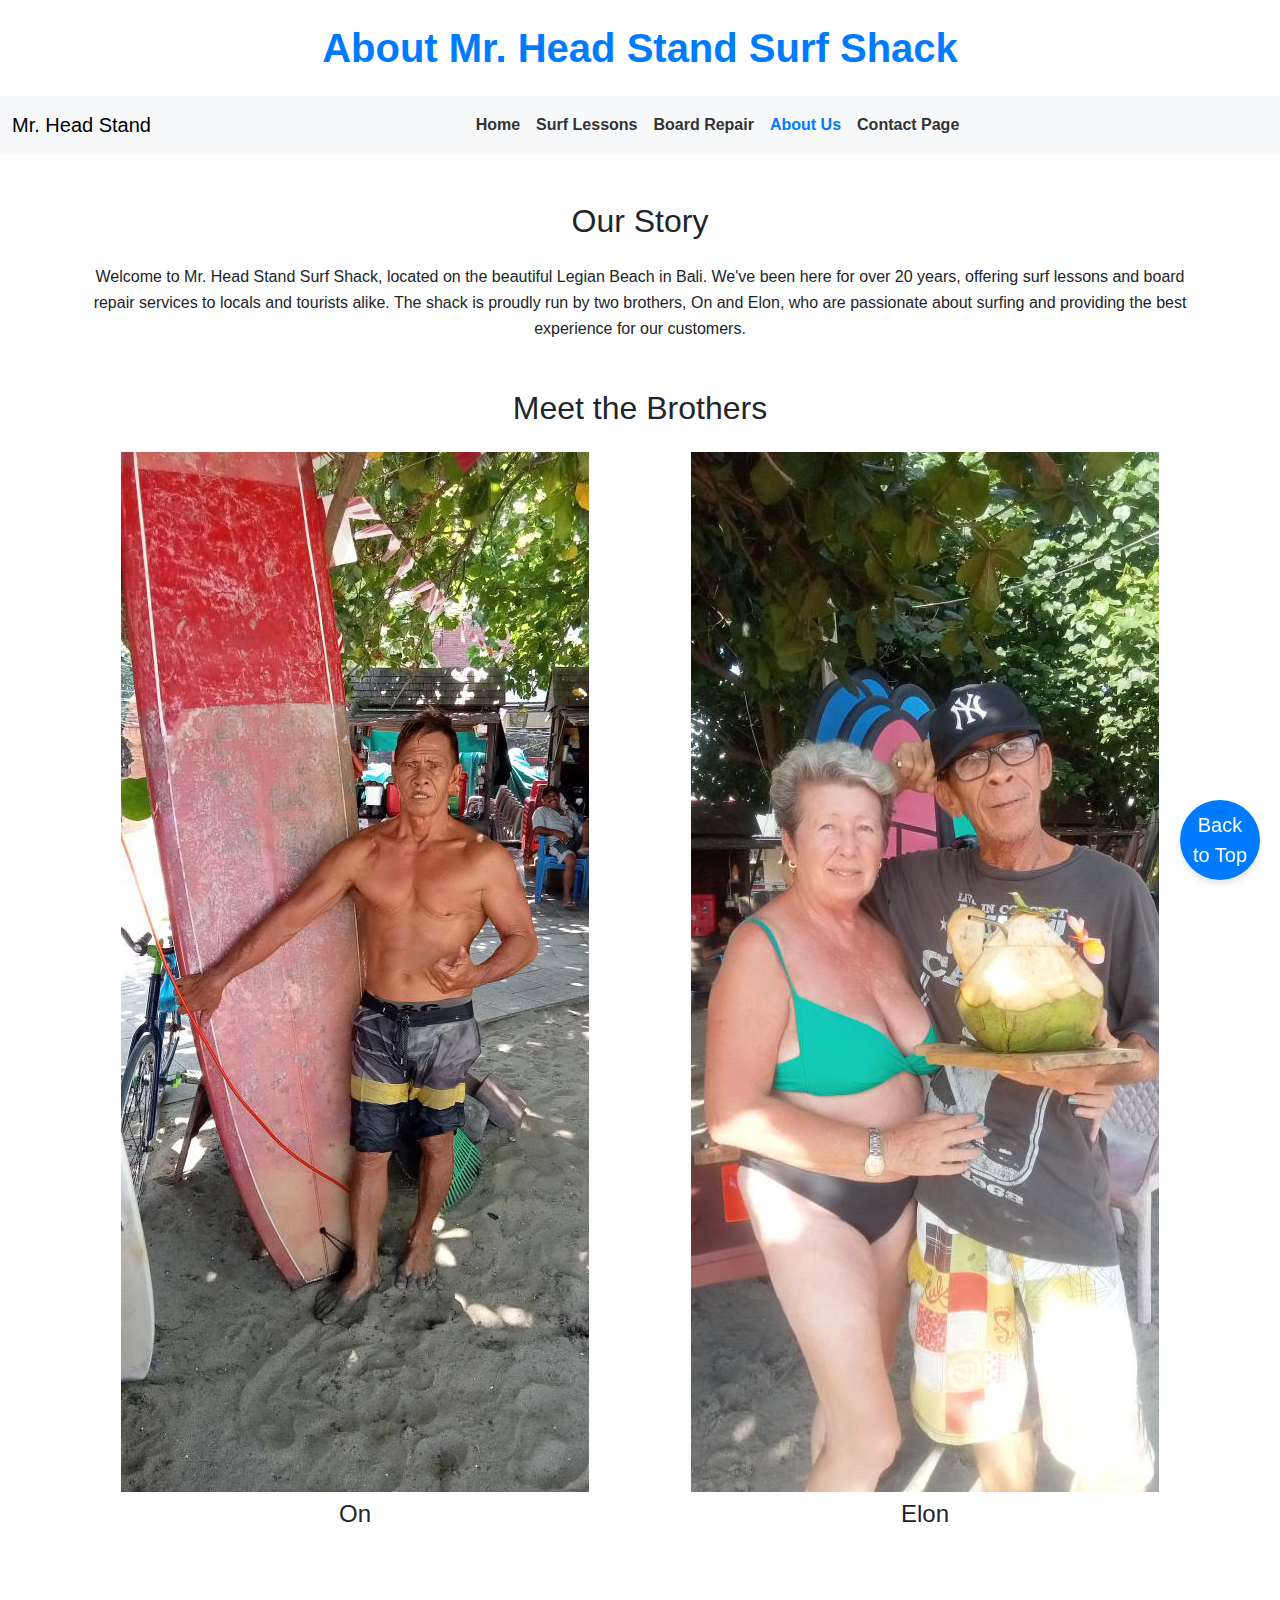
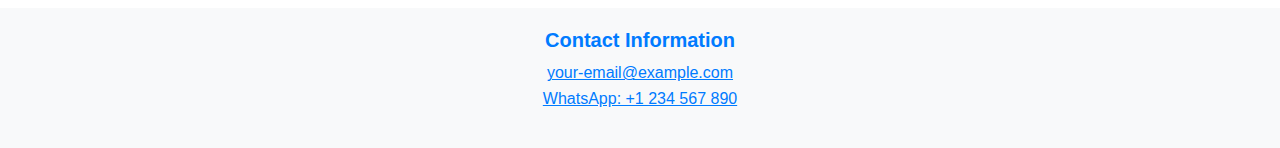
<file: about.html>
﻿<!doctype html>
<html lang="en">

<head>
    <meta charset="utf-8">
    <meta name="viewport" content="width=device-width, initial-scale=1">
    <title>About Us - Mr. Head Stand Surf Shack</title>
    <!-- Bootstrap CSS -->
    <link href="https://cdn.jsdelivr.net/npm/bootstrap@5.3.3/dist/css/bootstrap.min.css" rel="stylesheet" integrity="sha384-QWTKZyjpPEjISv5WaRU9OFeRpok6YctnYmDr5pNlyT2bRjXh0JMhjY6hW+ALEwIH" crossorigin="anonymous">
    <!-- Custom CSS -->
    <link href="styles.css" rel="stylesheet">
</head>

<body>

    <!-- Header -->
    <h1 class="text-center my-4">About Mr. Head Stand Surf Shack</h1>

    <!-- Navbar -->
    <nav class="navbar navbar-expand-lg bg-body-tertiary">
        <div class="container-fluid">
            <!-- Navbar brand (optional) -->
            <a class="navbar-brand" href="#">Mr. Head Stand</a>

            <!-- Toggler button for mobile -->
            <button class="navbar-toggler" type="button" data-bs-toggle="collapse" data-bs-target="#navbarSupportedContent" aria-controls="navbarSupportedContent" aria-expanded="false" aria-label="Toggle navigation">
                <span class="navbar-toggler-icon"></span>
            </button>

            <div class="collapse navbar-collapse" id="navbarSupportedContent">
                <ul class="navbar-nav mx-auto mb-2 mb-lg-0">
                    <li class="nav-item">
                        <a class="nav-link" href="index.html">Home</a>
                    </li>
                    <li class="nav-item">
                        <a class="nav-link" href="lessons.html">Surf Lessons</a>
                    </li>
                    <li class="nav-item">
                        <a class="nav-link" href="repair.html">Board Repair</a>
                    </li>
                    <li class="nav-item">
                        <a class="nav-link active" aria-current="page" href="about.html">About Us</a>
                    </li>
                    <li class="nav-item">
                        <a class="nav-link" href="contact.html">Contact Page</a>
                    </li>
                </ul>
            </div>
        </div>
    </nav>

    <!-- Introduction Section -->
    <div class="container my-5">
        <h2 class="text-center mb-4">Our Story</h2>
        <p class="text-center">
            Welcome to Mr. Head Stand Surf Shack, located on the beautiful Legian Beach in Bali. We've been here for over 20 years, offering surf lessons and board repair services to locals and tourists alike. The shack is proudly run by two brothers, On and Elon, who are passionate about surfing and providing the best experience for our customers.
        </p>
    </div>

    <!-- Brothers Section -->
    <div class="container my-5">
        <h2 class="text-center mb-4">Meet the Brothers</h2>
        <div class="row text-center">
            <div class="col-md-6 mb-4">
                <img src="img/on.jpeg" class="img-fluid" alt="On" style="max-width: 100%; height: auto;">
                <h4 class="mt-2">On</h4>
            </div>
            <div class="col-md-6 mb-4">
                <img src="img/elon.jpeg" class="img-fluid" alt="Elon" style="max-width: 100%; height: auto;">
                <h4 class="mt-2">Elon</h4>
            </div>
        </div>
    </div>

    <!-- Footer -->
    <footer class="footer">
        <div class="container">
            <h5>Contact Information</h5>
            <p>
                <a href="mailto:your-email@example.com">your-email@example.com</a><br>
                <a href="https://wa.me/1234567890" target="_blank">WhatsApp: +1 234 567 890</a>
            </p>
        </div>
    </footer>

    <!-- Back to Top Button -->
    <button class="btn btn-primary back-to-top" id="backToTopBtn">Back to Top</button>

    <!-- Bootstrap Bundle with Popper -->
    <script src="https://cdn.jsdelivr.net/npm/bootstrap@5.3.3/dist/js/bootstrap.bundle.min.js"></script>

    <!-- jQuery -->
    <script src="https://code.jquery.com/jquery-3.6.0.min.js"></script>

    <!-- Back to Top Button Script -->
    <script>
        $(window).scroll(function () {
            if ($(this).scrollTop() > 100) {
                $('#backToTopBtn').fadeIn();
            } else {
                $('#backToTopBtn').fadeOut();
            }
        });

        $('#backToTopBtn').click(function () {
            $('html, body').animate({ scrollTop: 0 }, 800);
            return false;
        });
    </script>

</body>

</html>
</file>
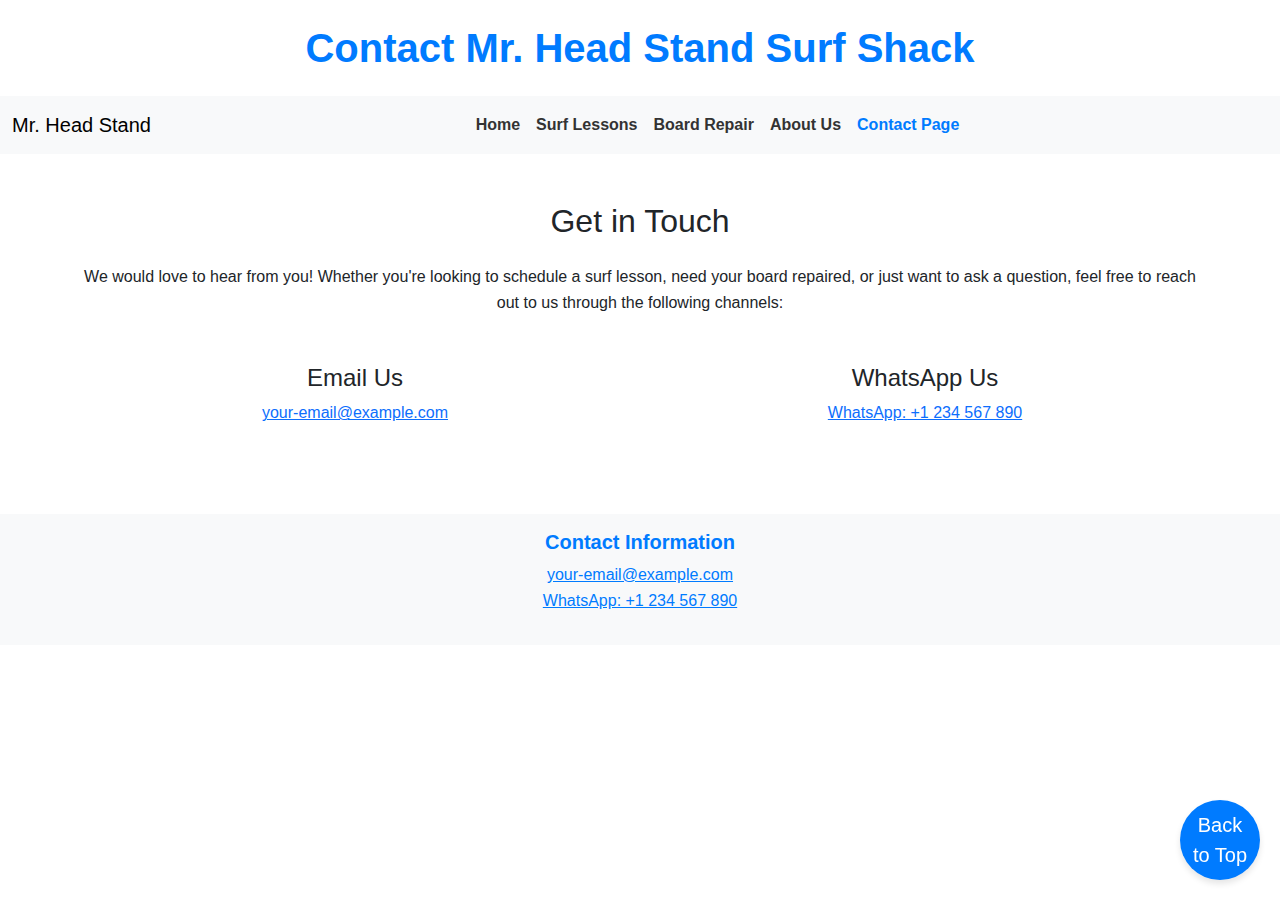
<file: contact.html>
﻿<!doctype html>
<html lang="en">

<head>
    <meta charset="utf-8">
    <meta name="viewport" content="width=device-width, initial-scale=1">
    <title>Contact Us - Mr. Head Stand Surf Shack</title>
    <!-- Bootstrap CSS -->
    <link href="https://cdn.jsdelivr.net/npm/bootstrap@5.3.3/dist/css/bootstrap.min.css" rel="stylesheet" integrity="sha384-QWTKZyjpPEjISv5WaRU9OFeRpok6YctnYmDr5pNlyT2bRjXh0JMhjY6hW+ALEwIH" crossorigin="anonymous">
    <!-- Custom CSS -->
    <link href="styles.css" rel="stylesheet">
</head>

<body>

    <!-- Header -->
    <h1 class="text-center my-4">Contact Mr. Head Stand Surf Shack</h1>

    <!-- Navbar -->
    <nav class="navbar navbar-expand-lg bg-body-tertiary">
        <div class="container-fluid">
            <!-- Navbar brand (optional) -->
            <a class="navbar-brand" href="#">Mr. Head Stand</a>

            <!-- Toggler button for mobile -->
            <button class="navbar-toggler" type="button" data-bs-toggle="collapse" data-bs-target="#navbarSupportedContent" aria-controls="navbarSupportedContent" aria-expanded="false" aria-label="Toggle navigation">
                <span class="navbar-toggler-icon"></span>
            </button>

            <div class="collapse navbar-collapse" id="navbarSupportedContent">
                <ul class="navbar-nav mx-auto mb-2 mb-lg-0">
                    <li class="nav-item">
                        <a class="nav-link" href="index.html">Home</a>
                    </li>
                    <li class="nav-item">
                        <a class="nav-link" href="lessons.html">Surf Lessons</a>
                    </li>
                    <li class="nav-item">
                        <a class="nav-link" href="repair.html">Board Repair</a>
                    </li>
                    <li class="nav-item">
                        <a class="nav-link" href="about.html">About Us</a>
                    </li>
                    <li class="nav-item">
                        <a class="nav-link active" aria-current="page" href="contact.html">Contact Page</a>
                    </li>
                </ul>
            </div>
        </div>
    </nav>

    <!-- Contact Information -->
    <div class="container my-5">
        <h2 class="text-center mb-4">Get in Touch</h2>
        <p class="text-center">
            We would love to hear from you! Whether you're looking to schedule a surf lesson, need your board repaired, or just want to ask a question, feel free to reach out to us through the following channels:
        </p>
    </div>

    <!-- Contact Details -->
    <div class="container text-center mb-5">
        <div class="row">
            <div class="col-md-6 mb-4">
                <h4>Email Us</h4>
                <p>
                    <a href="mailto:your-email@example.com">your-email@example.com</a>
                </p>
            </div>
            <div class="col-md-6 mb-4">
                <h4>WhatsApp Us</h4>
                <p>
                    <a href="https://wa.me/1234567890" target="_blank">WhatsApp: +1 234 567 890</a>
                </p>
            </div>
        </div>
    </div>

    <!-- Footer -->
    <footer class="footer mt-5 py-3 bg-light">
        <div class="container text-center">
            <h5>Contact Information</h5>
            <p>
                <a href="mailto:your-email@example.com">your-email@example.com</a><br>
                <a href="https://wa.me/1234567890" target="_blank">WhatsApp: +1 234 567 890</a>
            </p>
        </div>
    </footer>

    <!-- Back to Top Button -->
    <button class="btn btn-primary back-to-top" id="backToTopBtn">Back to Top</button>

    <!-- Bootstrap Bundle with Popper -->
    <script src="https://cdn.jsdelivr.net/npm/bootstrap@5.3.3/dist/js/bootstrap.bundle.min.js"></script>

    <!-- jQuery -->
    <script src="https://code.jquery.com/jquery-3.6.0.min.js"></script>

    <!-- Back to Top Button Script -->
    <script>
        $(window).scroll(function () {
            if ($(this).scrollTop() > 100) {
                $('#backToTopBtn').fadeIn();
            } else {
                $('#backToTopBtn').fadeOut();
            }
        });

        $('#backToTopBtn').click(function () {
            $('html, body').animate({ scrollTop: 0 }, 800);
            return false;
        });
    </script>

</body>

</html>
</file>
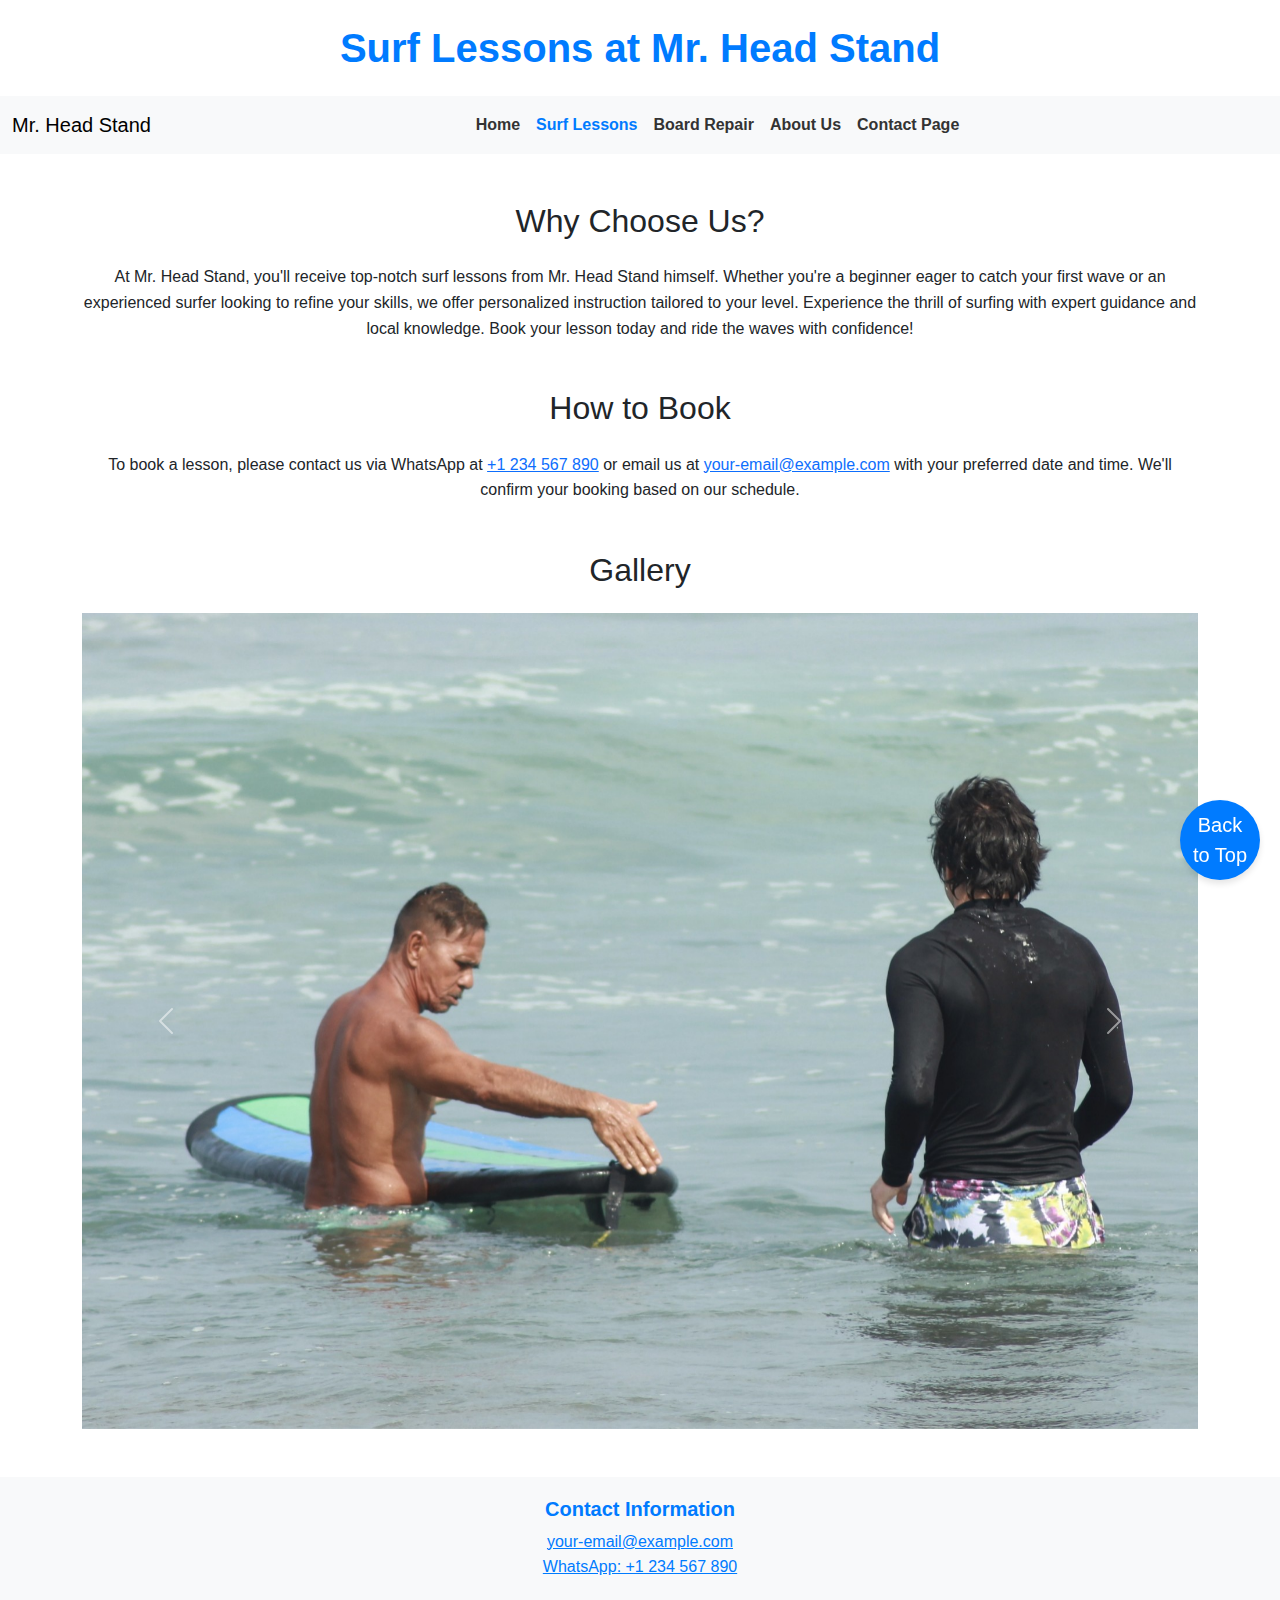
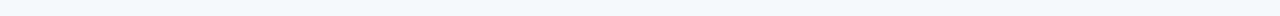
<file: lessons.html>
﻿<!doctype html>
<html lang="en">

<head>
    <meta charset="utf-8">
    <meta name="viewport" content="width=device-width, initial-scale=1">
    <title>Mr. Head Stand - Surf Lessons</title>
    <!-- Bootstrap CSS -->
    <link href="https://cdn.jsdelivr.net/npm/bootstrap@5.3.3/dist/css/bootstrap.min.css" rel="stylesheet" integrity="sha384-QWTKZyjpPEjISv5WaRU9OFeRpok6YctnYmDr5pNlyT2bRjXh0JMhjY6hW+ALEwIH" crossorigin="anonymous">
    <!-- Custom CSS -->
    <link href="styles.css" rel="stylesheet">
</head>

<body>

    <!-- Header -->
    <h1 class="text-center my-4">Surf Lessons at Mr. Head Stand</h1>

    <!-- Navbar -->
    <nav class="navbar navbar-expand-lg bg-body-tertiary">
        <div class="container-fluid">
            <!-- Navbar brand (optional) -->
            <a class="navbar-brand" href="#">Mr. Head Stand</a>

            <!-- Toggler button for mobile -->
            <button class="navbar-toggler" type="button" data-bs-toggle="collapse" data-bs-target="#navbarSupportedContent" aria-controls="navbarSupportedContent" aria-expanded="false" aria-label="Toggle navigation">
                <span class="navbar-toggler-icon"></span>
            </button>

            <div class="collapse navbar-collapse" id="navbarSupportedContent">
                <ul class="navbar-nav mx-auto mb-2 mb-lg-0">
                    <li class="nav-item">
                        <a class="nav-link" href="index.html">Home</a>
                    </li>
                    <li class="nav-item">
                        <a class="nav-link active" aria-current="page" href="lessons.html">Surf Lessons</a>
                    </li>
                    <li class="nav-item">
                        <a class="nav-link" href="repair.html">Board Repair</a>
                    </li>
                    <li class="nav-item">
                        <a class="nav-link" href="about.html">About Us</a>
                    </li>
                    <li class="nav-item">
                        <a class="nav-link" href="contact.html">Contact Page</a>
                    </li>
                </ul>
            </div>
        </div>
    </nav>

    <!-- Description -->
    <div class="container my-5">
        <h2 class="text-center mb-4">Why Choose Us?</h2>
        <p class="text-center">
            At Mr. Head Stand, you'll receive top-notch surf lessons from Mr. Head Stand himself. Whether you're a beginner eager to catch your first wave or an experienced surfer looking to refine your skills, we offer personalized instruction tailored to your level. Experience the thrill of surfing with expert guidance and local knowledge. Book your lesson today and ride the waves with confidence!
        </p>
    </div>

    <!-- Booking Instructions -->
    <div class="container my-5">
        <h2 class="text-center mb-4">How to Book</h2>
        <p class="text-center">
            To book a lesson, please contact us via WhatsApp at <a href="https://wa.me/1234567890" target="_blank">+1 234 567 890</a> or email us at <a href="mailto:your-email@example.com">your-email@example.com</a> with your preferred date and time. We'll confirm your booking based on our schedule.
        </p>
    </div>

    <!-- Gallery -->
    <div class="container my-5">
        <h2 class="text-center mb-4">Gallery</h2>

        <!-- Bootstrap Carousel -->
        <div id="galleryCarousel" class="carousel slide" data-bs-ride="carousel">
            <div class="carousel-inner">
                <!-- First Image (Active) -->
                <div class="carousel-item active">
                    <img src="img/lesson.jpg" class="d-block w-100" alt="Surf Lesson 1">
                </div>
                <!-- Second Image -->
                <div class="carousel-item">
                    <img src="img/lesson3.jpeg" class="d-block w-100" alt="Surf Lesson 2">
                </div>
                <!-- Third Image -->
                <div class="carousel-item">
                    <img src="img/lesson4.jpeg" class="d-block w-100" alt="Surf Lesson 2">
                </div>
                <!-- Add more images as needed -->
            </div>

            <!-- Left and right controls/icons -->
            <button class="carousel-control-prev" type="button" data-bs-target="#galleryCarousel" data-bs-slide="prev">
                <span class="carousel-control-prev-icon" aria-hidden="true"></span>
                <span class="visually-hidden">Previous</span>
            </button>
            <button class="carousel-control-next" type="button" data-bs-target="#galleryCarousel" data-bs-slide="next">
                <span class="carousel-control-next-icon" aria-hidden="true"></span>
                <span class="visually-hidden">Next</span>
            </button>
        </div>
    </div>


    <!-- Footer -->
    <footer class="footer">
        <div class="container">
            <h5>Contact Information</h5>
            <p>
                <a href="mailto:your-email@example.com">your-email@example.com</a><br>
                <a href="https://wa.me/1234567890" target="_blank">WhatsApp: +1 234 567 890</a>
            </p>
        </div>
    </footer>

    <!-- Back to Top Button -->
    <button class="btn btn-primary back-to-top" id="backToTopBtn">Back to Top</button>

    <!-- Bootstrap Bundle with Popper -->
    <script src="https://cdn.jsdelivr.net/npm/bootstrap@5.3.3/dist/js/bootstrap.bundle.min.js"></script>

    <!-- jQuery -->
    <script src="https://code.jquery.com/jquery-3.6.0.min.js"></script>

    <!-- Back to Top Button Script -->
    <script>
        $(window).scroll(function () {
            if ($(this).scrollTop() > 100) {
                $('#backToTopBtn').fadeIn();
            } else {
                $('#backToTopBtn').fadeOut();
            }
        });

        $('#backToTopBtn').click(function () {
            $('html, body').animate({ scrollTop: 0 }, 800);
            return false;
        });
    </script>

</body>

</html>
</file>
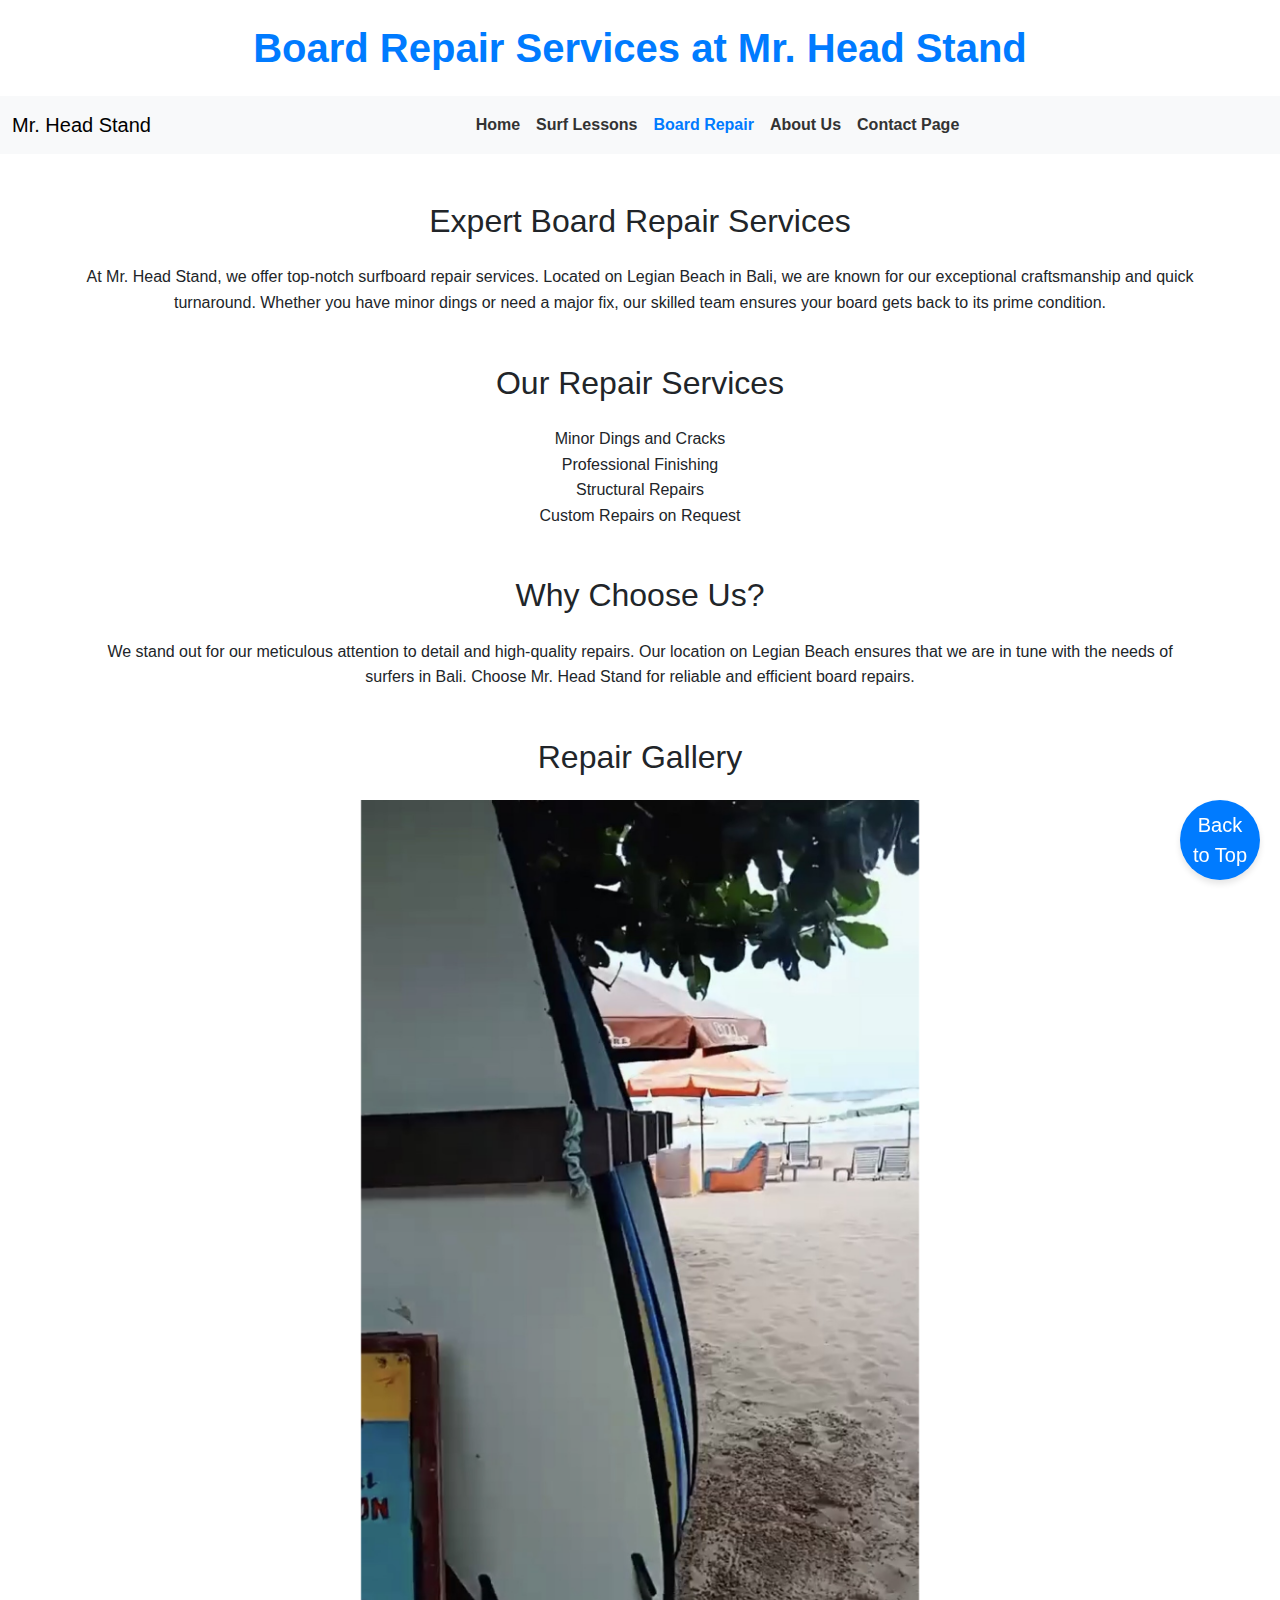
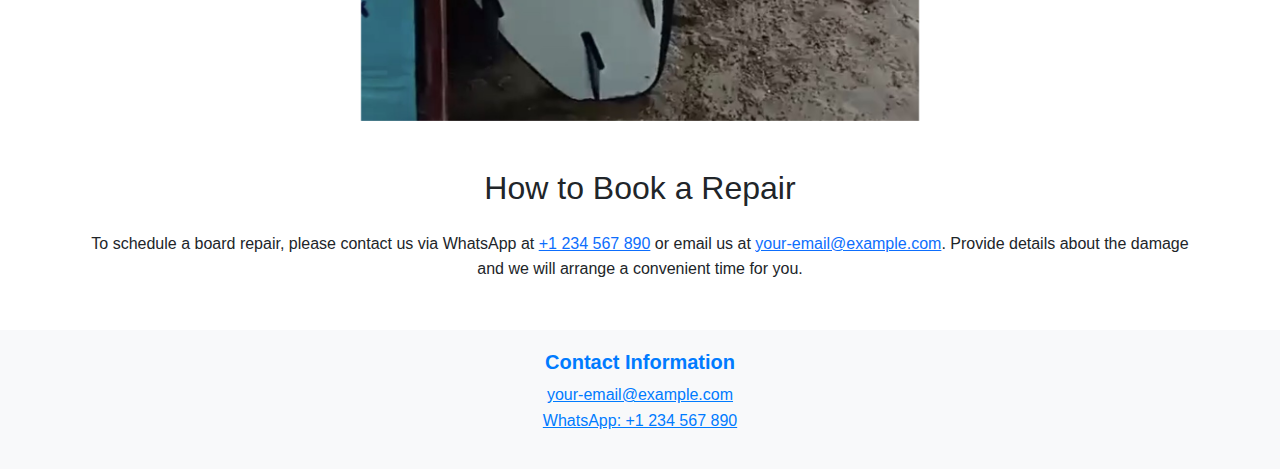
<file: repair.html>
﻿<!doctype html>
<html lang="en">

<head>
    <meta charset="utf-8">
    <meta name="viewport" content="width=device-width, initial-scale=1">
    <title>Mr. Head Stand - Board Repair</title>
    <!-- Bootstrap CSS -->
    <link href="https://cdn.jsdelivr.net/npm/bootstrap@5.3.3/dist/css/bootstrap.min.css" rel="stylesheet" integrity="sha384-QWTKZyjpPEjISv5WaRU9OFeRpok6YctnYmDr5pNlyT2bRjXh0JMhjY6hW+ALEwIH" crossorigin="anonymous">
    <!-- Custom CSS -->
    <link href="styles.css" rel="stylesheet">
</head>

<body>

    <!-- Header -->
    <h1 class="text-center my-4">Board Repair Services at Mr. Head Stand</h1>

    <!-- Navbar -->
    <nav class="navbar navbar-expand-lg bg-body-tertiary">
        <div class="container-fluid">
            <!-- Navbar brand (optional) -->
            <a class="navbar-brand" href="#">Mr. Head Stand</a>

            <!-- Toggler button for mobile -->
            <button class="navbar-toggler" type="button" data-bs-toggle="collapse" data-bs-target="#navbarSupportedContent" aria-controls="navbarSupportedContent" aria-expanded="false" aria-label="Toggle navigation">
                <span class="navbar-toggler-icon"></span>
            </button>

            <div class="collapse navbar-collapse" id="navbarSupportedContent">
                <ul class="navbar-nav mx-auto mb-2 mb-lg-0">
                    <li class="nav-item">
                        <a class="nav-link" href="index.html">Home</a>
                    </li>
                    <li class="nav-item">
                        <a class="nav-link" href="lessons.html">Surf Lessons</a>
                    </li>
                    <li class="nav-item">
                        <a class="nav-link active" aria-current="page" href="repair.html">Board Repair</a>
                    </li>
                    <li class="nav-item">
                        <a class="nav-link" href="about.html">About Us</a>
                    </li>
                    <li class="nav-item">
                        <a class="nav-link" href="contact.html">Contact Page</a>
                    </li>
                </ul>
            </div>
        </div>
    </nav>

    <!-- Introduction -->
    <div class="container my-5">
        <h2 class="text-center mb-4">Expert Board Repair Services</h2>
        <p class="text-center">
            At Mr. Head Stand, we offer top-notch surfboard repair services. Located on Legian Beach in Bali, we are known for our exceptional craftsmanship and quick turnaround. Whether you have minor dings or need a major fix, our skilled team ensures your board gets back to its prime condition.
        </p>
    </div>

    <!-- Services Offered -->
    <div class="container my-5">
        <h2 class="text-center mb-4">Our Repair Services</h2>
        <ul class="list-unstyled text-center">
            <li>Minor Dings and Cracks</li>
            <li>Professional Finishing</li>
            <li>Structural Repairs</li>
            <li>Custom Repairs on Request</li>
        </ul>
    </div>

    <!-- Why Choose Us -->
    <div class="container my-5">
        <h2 class="text-center mb-4">Why Choose Us?</h2>
        <p class="text-center">
            We stand out for our meticulous attention to detail and high-quality repairs. Our location on Legian Beach ensures that we are in tune with the needs of surfers in Bali. Choose Mr. Head Stand for reliable and efficient board repairs.
        </p>
    </div>


    <!-- Gallery -->
    <div class="container my-5">
        <h2 class="text-center mb-4">Repair Gallery</h2>

        <!-- Bootstrap Carousel -->
        <div id="galleryCarousel" class="carousel slide" data-bs-ride="carousel">
            <div class="carousel-inner">
                <!-- First Image (Active) -->
                <div class="carousel-item active">
                    <img src="img/boards.jpg" class="d-block mx-auto" alt="Surf Lesson 1" style="width: 50%; height: auto;">
                </div>
                <!-- Add more images as needed -->
            </div>
        </div>

        <!-- Left and right controls/icons -->
        <button class="carousel-control-prev" type="button" data-bs-target="#galleryCarousel" data-bs-slide="prev">
            <span class="carousel-control-prev-icon" aria-hidden="true"></span>
            <span class="visually-hidden">Previous</span>
        </button>
        <button class="carousel-control-next" type="button" data-bs-target="#galleryCarousel" data-bs-slide="next">
            <span class="carousel-control-next-icon" aria-hidden="true"></span>
            <span class="visually-hidden">Next</span>
        </button>
    </div>
    </div>

    <!-- Booking Instructions -->
    <div class="container my-5">
        <h2 class="text-center mb-4">How to Book a Repair</h2>
        <p class="text-center">
            To schedule a board repair, please contact us via WhatsApp at <a href="https://wa.me/1234567890" target="_blank">+1 234 567 890</a> or email us at <a href="mailto:your-email@example.com">your-email@example.com</a>. Provide details about the damage and we will arrange a convenient time for you.
        </p>
    </div>

    <!-- Footer -->
    <footer class="footer">
        <div class="container">
            <h5>Contact Information</h5>
            <p>
                <a href="mailto:your-email@example.com">your-email@example.com</a><br>
                <a href="https://wa.me/1234567890" target="_blank">WhatsApp: +1 234 567 890</a>
            </p>
        </div>
    </footer>

    <!-- Back to Top Button -->
    <button class="btn btn-primary back-to-top" id="backToTopBtn">Back to Top</button>

    <!-- Bootstrap Bundle with Popper -->
    <script src="https://cdn.jsdelivr.net/npm/bootstrap@5.3.3/dist/js/bootstrap.bundle.min.js"></script>

    <!-- jQuery -->
    <script src="https://code.jquery.com/jquery-3.6.0.min.js"></script>

    <!-- Back to Top Button Script -->
    <script>
        $(window).scroll(function () {
            if ($(this).scrollTop() > 100) {
                $('#backToTopBtn').fadeIn();
            } else {
                $('#backToTopBtn').fadeOut();
            }
        });

        $('#backToTopBtn').click(function () {
            $('html, body').animate({ scrollTop: 0 }, 800);
            return false;
        });
    </script>

</body>

</html>
</file>
<file: styles.css>
﻿/* Global Styles */
body {
    font-family: Arial, sans-serif;
    line-height: 1.6;
}

/* Navbar Styles */
.navbar {
    margin-bottom: 30px;
}

.navbar-nav .nav-link {
    font-weight: bold;
    color: #333;
}

    .navbar-nav .nav-link.active {
        color: #007bff;
    }

/* Header Styles */
h1 {
    color: #007bff;
    font-size: 2.5rem;
    font-weight: bold;
}

/* Services Section Styles */
.container-md {
    max-width: 900px;
}

.card {
    border: 1px solid #dee2e6;
    border-radius: 8px;
    box-shadow: 0 2px 4px rgba(0,0,0,0.1);
}

.card-img-top {
    border-bottom: 1px solid #dee2e6;
}

.card-body {
    text-align: center;
}

.card-title {
    font-size: 1.25rem;
    font-weight: bold;
}

.card-text {
    color: #555;
}

.btn-primary {
    background-color: #007bff;
    border-color: #007bff;
}

    .btn-primary:hover {
        background-color: #0056b3;
        border-color: #004085;
    }

/* Footer Styles */

.footer {
    background-color: #f8f9fa;
    padding: 20px;
    text-align: center;
    position: relative;
}

    .footer h5 {
        font-weight: bold;
        color: #007bff;
    }

    .footer a {
        color: #007bff;
    }

        .footer a:hover {
            color: #0056b3;
        }

/* Back to Top Button Styles */
.back-to-top {
    position: fixed;
    bottom: 20px;
    right: 20px;
    display: none; /* Hide by default */
    background-color: #007bff;
    border: none;
    color: #fff;
    border-radius: 50%;
    width: 80px; /* Size of the button */
    height: 80px; /* Size of the button */
    display: flex;
    align-items: center;
    justify-content: center;
    font-size: 20px; /* Adjusted font size */
    box-shadow: 0 4px 6px rgba(0,0,0,0.1);
    transition: background-color 0.3s ease;
}

    .back-to-top:hover {
        background-color: #0056b3;
    }


/* Welcome Section Styles */
.welcome-section {
    background-color: #e9ecef;
    padding: 30px;
    border-radius: 8px;
}

    .welcome-section h2 {
        color: #007bff;
        font-size: 2rem;
        margin-bottom: 10px;
    }

    .welcome-section p.lead {
        font-size: 1.25rem;
        font-style: italic;
        color: #555;
        margin-bottom: 20px;
    }

.gif-container {
    max-width: 100%;
    overflow: hidden;
    border-radius: 8px;
    margin-bottom: 20px;
}

    .gif-container img {
        width: 70%;
        height: auto;
    }

#weather {
    margin-top: 20px;
}

.weather-icon {
    width: 100px; /* Adjust as needed */
    height: auto;
}

.weather-details {
    margin-top: 10px;
}

.weather-text {
    font-size: 1.2rem;
    margin: 0;
}

@media (min-width: 576px) {
    .weather-details {
        display: flex;
        justify-content: space-between;
    }
}
</file>
